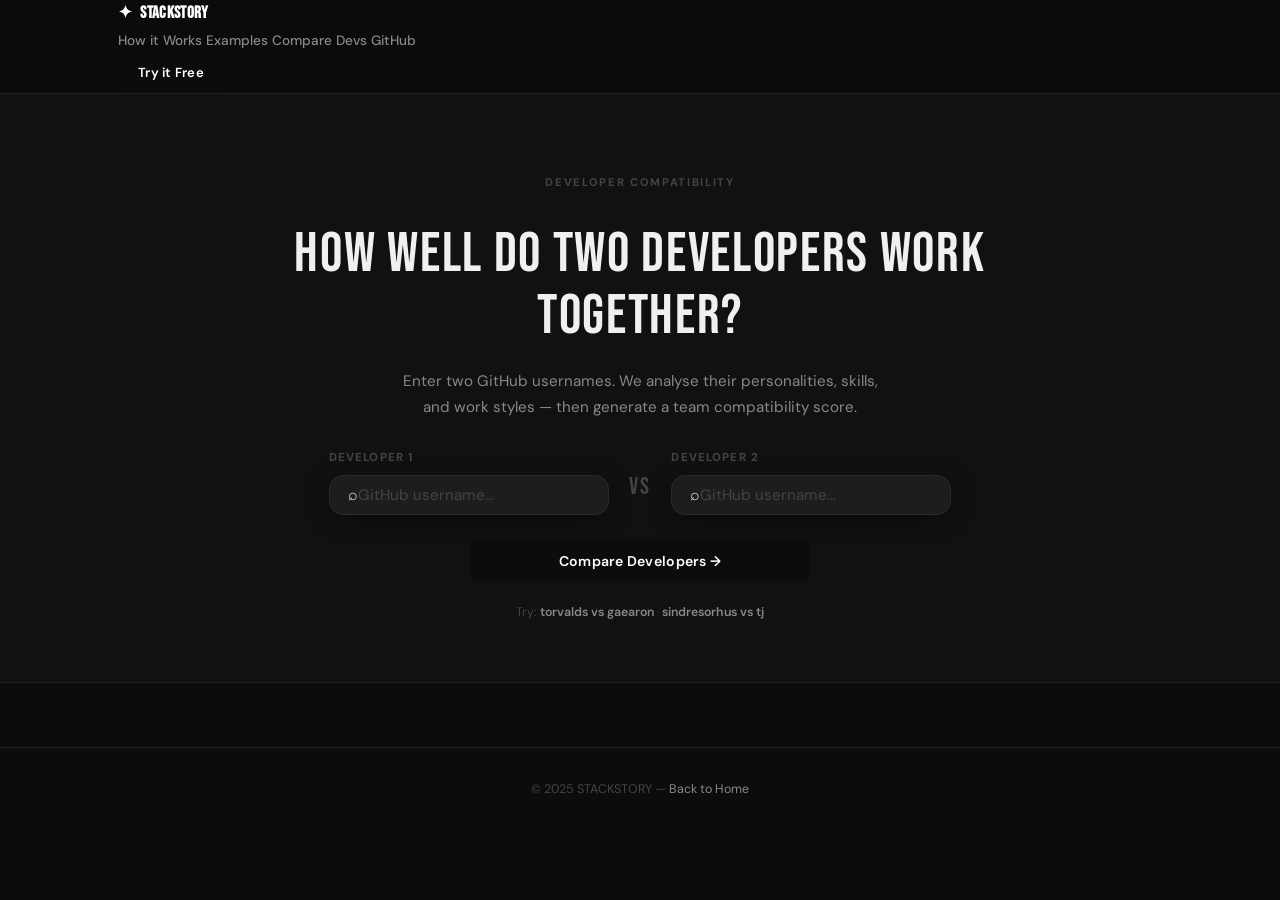
<file: compare.html>
<!DOCTYPE html>
<html lang="en">
<head>
    <meta charset="UTF-8">
    <meta name="viewport" content="width=device-width, initial-scale=1.0">
    <title>StackStory — Compare Two Developers</title>
    <link rel="stylesheet" href="main.css">
    <link rel="stylesheet" href="landing.css">
    <link rel="stylesheet" href="compare.css">
</head>
<body>

    <!-- NAVBAR -->
    <header class="navbar">
        <div class="container navbar-inner">
            <a href="index.html" class="navbar-logo">
                <span class="logo-icon">✦</span>
                StackStory
            </a> 
            <!-- Desktop Nav -->
            <nav class="navbar-links">
                <a href="#how-it-works">How it Works</a>
                <a href="#examples">Examples</a>
                <a href="compare.html">Compare Devs</a>
                <a href="https://github.com" target="_blank">GitHub</a>
            </nav>

            <!-- CTA -->
            <a href="#hero-search" class="btn-primary navbar-cta">Try it Free</a>

            <!-- Mobile Burger -->
            <button class="burger" id="burger" aria-label="Menu">
                <span></span>
                <span></span>
                <span></span>
            </button>

        </div>

        <!-- Mobile Menu -->
        <div class="mobile-menu" id="mobileMenu">
            <a href="#how-it-works" onclick="closeMobileMenu()">How it Works</a>
            <a href="#examples" onclick="closeMobileMenu()">Examples</a>
            <a href="compare.html" onclick="closeMobileMenu()">Compare Devs</a>
            <a href="https://github.com" target="_blank">GitHub</a>
            <a href="#hero-search" class="btn-primary" onclick="closeMobileMenu()">Try it Free</a>
        </div>
            
    </header>

    <!-- HERO -->
    <section class="compare-hero">
        <div class="container compare-hero-inner">
            <p class="section-label" style="text-align:center;">Developer Compatibility</p>
            <h1 class="compare-title">How well do two developers work together?</h1>
            <p class="compare-sub">Enter two GitHub usernames. We analyse their personalities, skills, and work styles — then generate a team compatibility score.</p>

            <!-- Search inputs -->
            <div class="compare-inputs">
                <div class="compare-input-wrap">
                    <p class="compare-input-label">Developer 1</p>
                    <div class="search-bar">
                        <span class="search-icon">⌕</span>
                        <input type="text" id="dev1Input"
                            placeholder="GitHub username..."
                            autocomplete="off" spellcheck="false"
                            onkeydown="if(event.key==='Enter')runCompare()">
                    </div>
                </div>

                <div class="compare-vs">VS</div>

                <div class="compare-input-wrap">
                    <p class="compare-input-label">Developer 2</p>
                    <div class="search-bar">
                        <span class="search-icon">⌕</span>
                        <input type="text" id="dev2Input"
                            placeholder="GitHub username..."
                            autocomplete="off" spellcheck="false"
                            onkeydown="if(event.key==='Enter')runCompare()">
                    </div>
                </div>
            </div>

            <button class="btn-primary compare-btn" onclick="runCompare()">
                Compare Developers →
            </button>

            <p class="compare-hint">Try: <span onclick="fillExample('torvalds','gaearon')">torvalds vs gaearon</span> · <span onclick="fillExample('sindresorhus','tj')">sindresorhus vs tj</span></p>
        </div>
    </section>

    <!-- LOADING -->
    <div class="compare-loading" id="compareLoading" style="display:none;">
        <div class="loading-spinner"></div>
        <p>Analysing compatibility...</p>
    </div>

    <!-- RESULTS -->
    <div class="compare-results" id="compareResults" style="display:none;">
        <div class="container">

            <!-- Compatibility Score -->
            <div class="compat-score-card" id="compatScoreCard"></div>

            <!-- Team Narrative -->
            <div class="team-narrative" id="teamNarrative"></div>

            <!-- Side by side profiles -->
            <div class="compare-grid">
                <div class="dev-card" id="dev1Card"></div>
                <div class="dev-card" id="dev2Card"></div>
            </div>

            <!-- Shared languages -->
            <div class="shared-section" id="sharedSection"></div>

            <!-- Share button -->
            <div style="text-align:center;margin-top:2.5rem;">
                <button class="btn-primary" onclick="shareCompare()">
                    Share This Comparison →
                </button>
            </div>

        </div>
    </div>

    <!-- ERROR -->
    <div class="compare-error" id="compareError" style="display:none;">
        <p>⚠️ Couldn't load one or both profiles. Check the usernames and try again.</p>
        <button class="btn-ghost" onclick="resetCompare()" style="margin-top:1rem;">Try Again</button>
    </div>

    <footer style="border-top:1px solid var(--border);padding:2rem 0;text-align:center;margin-top:4rem;">
        <p style="font-size:.78rem;color:var(--muted);">© 2025 STACKSTORY — <a href="index.html" style="color:var(--text-secondary);">Back to Home</a></p>
    </footer>
    <script src="utilis.js"></script> 
    <script src="api.js"></script>
    <script src="compare.js"></script>
</body>
</html>
</file>
<file: main.css>
/* ================================
   STACKSTORY — DESIGN SYSTEM v3
   main.css — Black & White Premium
================================ */

@import url('https://fonts.googleapis.com/css2?family=Bebas+Neue&family=DM+Sans:ital,wght@0,300;0,400;0,500;0,600;1,300&display=swap');

:root {
   --bg: #0C0C0C;
--surface: #111111;
--card: #161616;
--border: #222222;
--border-light: #2A2A2A;
--text: #F0F0F0;
--text-secondary: #888888;
--muted: #444444;
--white: #FFFFFF;
--black: #0C0C0C;
--green: #22C55E;
--red: #EF4444;

    --font-display: 'Bebas Neue', sans-serif;
    --font-body: 'DM Sans', sans-serif;

    --max-width: 1100px;
    --radius: 14px;
    --radius-sm: 8px;
    --radius-xs: 6px;

    --shadow-sm: 0 1px 4px rgba(0,0,0,0.06);
    --shadow-md: 0 4px 24px rgba(0,0,0,0.08);
    --shadow-lg: 0 12px 48px rgba(0,0,0,0.1);
}

*, *::before, *::after {
    margin: 0; padding: 0;
    box-sizing: border-box;
}

html { scroll-behavior: smooth; }

body {
    background: var(--bg);
    color: var(--text);
    font-family: var(--font-body);
    line-height: 1.6;
    -webkit-font-smoothing: antialiased;
    overflow-x: hidden;
}

a { text-decoration: none; color: inherit; }
img { display: block; max-width: 100%; }

.container {
    max-width: var(--max-width);
    margin: 0 auto;
    padding: 0 28px;
}

/* ---- BUTTONS ---- */
.btn-primary {
    display: inline-flex;
    align-items: center;
    gap: 8px;
    padding: 13px 26px;
    background: var(--black);
    color: var(--white);
    font-family: var(--font-body);
    font-size: .88rem;
    font-weight: 600;
    letter-spacing: .02em;
    border-radius: var(--radius-sm);
    border: none;
    cursor: pointer;
    transition: background .2s, transform .15s, box-shadow .2s;
    white-space: nowrap;
}
.btn-primary:hover {
    background: #222;
    transform: translateY(-2px);
    box-shadow: 0 8px 24px rgba(0,0,0,0.15);
}

.btn-ghost {
    display: inline-flex;
    align-items: center;
    gap: 8px;
    padding: 12px 24px;
    background: transparent;
    color: var(--text-secondary);
    font-family: var(--font-body);
    font-size: .88rem;
    font-weight: 500;
    border-radius: var(--radius-sm);
    border: 1.5px solid var(--border-dark);
    cursor: pointer;
    transition: border-color .2s, color .2s, background .2s;
    white-space: nowrap;
}
.btn-ghost:hover {
    border-color: var(--text);
    color: var(--text);
    background: var(--card);
}
</file>
<file: landing.css>
/* ================================
   STACKSTORY — LANDING v3
   landing.css — Black & White Premium
================================ */

/* ---- NAVBAR ---- */
.navbar {
    position: sticky;
    top: 0;
    z-index: 100;
    background: rgba(12,12,12,0.85);
    backdrop-filter: blur(20px);
    border-bottom: 1px solid var(--border);
}

.navbar-logo {
    display: flex;
    align-items: center;
    gap: 8px;
    font-family: var(--font-display);
    font-size: 1.05rem;
    font-weight: 700;
    color: var(--white);
    letter-spacing: .02em;
}

.logo-icon { color: var(--white); }

.navbar-links a {
    font-size: .85rem;
    font-weight: 500;
    color: var(--text-secondary);
    transition: color .2s;
}

.navbar-links a:hover { color: var(--white); }
.navbar-cta { font-size: .82rem; padding: 10px 20px; }

.burger {
    display: none;
    flex-direction: column;
    gap: 5px;
    background: none;
    border: none;
    cursor: pointer;
    padding: 4px;
}
.burger span {
    display: block;
    width: 22px;
    height: 1.5px;
    background: var(--text);
    border-radius: 2px;
}
.burger span:last-child { width: 14px; }

.mobile-menu {
    display: none;
    flex-direction: column;
    gap: 1.25rem;
    padding: 1.5rem 28px;
    border-top: 1px solid var(--border);
    background: var(--surface);
}
.mobile-menu.open { display: flex; }
.mobile-menu a {
    font-size: .95rem;
    font-weight: 500;
    color: var(--text-secondary);
}
.mobile-menu .btn-primary {
    width: fit-content;
    margin-top: .5rem;
}

@media (max-width: 768px) {
    .navbar-links, .navbar-cta { display: none; }
    .burger { display: flex; }
}

/* ---- HERO ---- */
/* ---- HERO ---- */
.hero {
    padding: 120px 0 100px;
    text-align: center;
    position: relative;
    overflow: hidden;
    background: var(--bg);
}

/* dark grid pattern like Vesta */
.hero::before {
    content: '';
    position: absolute;
    inset: 0;
    background-image:
        linear-gradient(rgba(255,255,255,0.04) 1px, transparent 1px),
        linear-gradient(90deg, rgba(255,255,255,0.04) 1px, transparent 1px);
    background-size: 60px 60px;
    pointer-events: none;
}

/* fade grid at bottom */
.hero::after {
    content: '';
    position: absolute;
    bottom: 0;
    left: 0;
    right: 0;
    height: 300px;
    background: linear-gradient(transparent, var(--bg));
    pointer-events: none;
}

.hero-inner {
    position: relative;
    z-index: 1;
    display: flex;
    flex-direction: column;
    align-items: center;
    gap: 1.75rem;
}

.hero-badge {
    display: inline-flex;
    align-items: center;
    gap: 8px;
    padding: 6px 16px;
    background: rgba(255,255,255,0.05);
    border: 1px solid var(--border-light);
    border-radius: 99px;
    font-size: .75rem;
    font-weight: 600;
    color: var(--text-secondary);
    letter-spacing: .04em;
}

.hero-title {
    font-family: var(--font-display);
    font-size: clamp(3rem, 9vw, 6rem);
    font-weight: 400;
    line-height: 1;
    letter-spacing: .03em;
    color: var(--white);
    max-width: 900px;
}

.hero-title-accent {
    color: var(--text-secondary);
    display: block;
}

.hero-sub {
    font-size: clamp(.95rem, 2vw, 1.05rem);
    color: var(--text-secondary);
    max-width: 440px;
    line-height: 1.75;
}

.search-bar {
    display: flex;
    align-items: center;
    background: rgba(255,255,255,0.05);
    border: 1px solid var(--border-light);
    border-radius: var(--radius);
    padding: 6px 6px 6px 18px;
    box-shadow: 0 4px 24px rgba(0,0,0,0.4);
    transition: border-color .2s;
}

.search-bar:focus-within {
    border-color: rgba(255,255,255,0.3);
}

.search-bar input {
    flex: 1;
    border: none;
    outline: none;
    background: transparent;
    font-family: var(--font-body);
    font-size: .95rem;
    color: var(--white);
}

.search-bar input::placeholder { color: var(--muted); }



.search-btn {
    flex-shrink: 0;
    padding: 10px 20px;
    font-size: .82rem;
    border-radius: var(--radius-xs);
}

.search-hint {
    margin-top: 12px;
    font-size: .77rem;
    color: var(--muted);
    text-align: left;
    padding-left: 4px;
}

.search-hint span {
    color: var(--text-secondary);
    font-weight: 600;
    cursor: pointer;
    transition: color .2s;
    border-bottom: 1px dashed var(--border-dark);
}
.search-hint span:hover {
    color: var(--text);
    border-color: var(--text);
}

.hero-proof {
    font-size: .8rem;
    color: var(--muted);
    animation: fadeUp .7s ease .4s both;
}
.hero-proof strong { color: var(--text-secondary); }

/* ---- MARQUEE ---- */
.marquee-wrap {
    overflow: hidden;
    border-top: 1px solid var(--border);
    border-bottom: 1px solid var(--border);
    padding: 14px 0;
    background: var(--card);
}

.marquee-track {
    display: flex;
    gap: 3rem;
    width: max-content;
    animation: marquee 24s linear infinite;
}

@keyframes marquee {
    from { transform: translateX(0); }
    to { transform: translateX(-50%); }
}

/* ---- SHARED ---- */
.section-label {
    font-size: .7rem;
    font-weight: 700;
    color: var(--muted);
    text-transform: uppercase;
    letter-spacing: .15em;
    margin-bottom: .75rem;
}

.section-heading {
    font-family: var(--font-display);
    font-size: clamp(2rem, 5vw, 3.5rem);
    font-weight: 400;
    color: var(--text);
    letter-spacing: .03em;
    line-height: 1.1;
    margin-bottom: 1rem;
}

.section-body {
    font-size: .95rem;
    color: var(--text-secondary);
    line-height: 1.75;
}

/* ---- SCROLL REVEAL ---- */
.reveal {
    opacity: 0;
    transform: translateY(24px);
    transition: opacity .65s ease, transform .65s ease;
}
.reveal.visible { opacity: 1; transform: none; }
.reveal.d1 { transition-delay: .1s; }
.reveal.d2 { transition-delay: .2s; }
.reveal.d3 { transition-delay: .3s; }

/* ---- PROBLEM SECTION ---- */
.problem-section {
    padding: 7rem 0;
    background: var(--bg);
    border-top: 1px solid var(--border);
}

.problem-card {
    background: var(--card);
    border: 1px solid var(--border);
    border-radius: var(--radius);
    padding: 1.25rem 1.5rem;
    display: flex;
    align-items: flex-start;
    gap: 1rem;
    transition: border-color .3s, transform .2s;
}

.problem-card:hover {
    border-color: var(--border-light);
    transform: translateX(6px);
}

.problem-card h3 {
    font-size: .9rem;
    font-weight: 700;
    color: var(--white);
    margin-bottom: .25rem;
}

.problem-card p {
    font-size: .82rem;
    color: var(--text-secondary);
    line-height: 1.55;
}

/* ---- HOW IT WORKS ---- */
.how-section {
    padding: 7rem 0;
    background: var(--surface);
    border-top: 1px solid var(--border);
}

.step-card {
    background: var(--card);
    border: 1px solid var(--border);
    border-radius: var(--radius);
    padding: 2rem;
    transition: border-color .2s, box-shadow .2s, transform .2s;
}

.step-card:hover {
    border-color: var(--border-light);
    transform: translateY(-4px);
}

.step-title {
    font-size: .95rem;
    font-weight: 700;
    color: var(--white);
    margin-bottom: .6rem;
}

/* ---- VALUE ---- */
.value-section {
    padding: 7rem 0;
    background: var(--bg);
    border-top: 1px solid var(--border);
}

.value-card {
    background: var(--card);
    border: 1px solid var(--border);
    border-radius: var(--radius);
    padding: 1.75rem;
    transition: border-color .2s, transform .2s;
}

.value-card:hover {
    border-color: var(--border-light);
    transform: translateY(-4px);
}

.value-card h3 {
    font-size: .9rem;
    font-weight: 700;
    color: var(--white);
    margin-bottom: .4rem;
}

/* ---- SOCIAL PROOF ---- */
.proof-section {
    padding: 7rem 0;
    background: var(--surface);
    border-top: 1px solid var(--border);
}

.proof-stat {
    background: var(--card);
    border: 1px solid var(--border);
    border-radius: var(--radius);
    padding: 2rem;
    text-align: center;
    transition: border-color .2s;
}

.proof-stat:hover { border-color: var(--border-light); }

/* ---- WHAT'S NEXT ---- */
.next-section {
    padding: 7rem 0;
    background: var(--bg);
    border-top: 1px solid var(--border);
}

.next-card {
    background: var(--card);
    border: 1px solid var(--border);
    border-radius: var(--radius);
    padding: 1.75rem;
    display: flex;
    flex-direction: column;
    gap: .85rem;
    transition: border-color .2s, transform .2s;
}

.next-card:hover {
    border-color: var(--border-light);
    transform: translateY(-4px);
}

.next-card h3 {
    font-size: .95rem;
    font-weight: 700;
    color: var(--white);
}

/* ---- BOTTOM CTA ---- */
.cta-section {
    padding: 8rem 0;
    background: var(--surface);
    border-top: 1px solid var(--border);
    text-align: center;
    position: relative;
    overflow: hidden;
}

/* subtle glow on CTA */
.cta-section::before {
    content: '';
    position: absolute;
    top: -200px;
    left: 50%;
    transform: translateX(-50%);
    width: 600px;
    height: 600px;
    background: radial-gradient(
        circle,
        rgba(255,255,255,0.03) 0%,
        transparent 70%
    );
    pointer-events: none;
}

/* ---- FOOTER ---- */
footer {
    background: var(--bg);
    border-top: 1px solid var(--border);
    padding: 2.5rem 0;
    text-align: center;
}

footer p { font-size: .78rem; color: var(--muted); }

footer a {
    color: var(--text-secondary);
    transition: color .2s;
}

footer a:hover { color: var(--white); }


/* ---- RESPONSIVE ---- */
@media (max-width: 900px) {
    .problem-inner { grid-template-columns: 1fr; gap: 3rem; }
    .steps-grid { grid-template-columns: 1fr; }
    .value-grid { grid-template-columns: repeat(2, 1fr); }
    .proof-stats { grid-template-columns: repeat(2, 1fr); }
    .next-grid { grid-template-columns: 1fr; }
}

@media (max-width: 600px) {
    .hero { padding: 80px 0 70px; }
    .value-grid { grid-template-columns: 1fr; }
    .search-bar {
        flex-direction: column;
        padding: 12px;
        gap: 10px;
        align-items: stretch;
    }
    .search-btn {
        width: 100%;
        justify-content: center;
    }
    .search-hint { text-align: center; }
}
</file>
<file: compare.css>
/* ================================
   STACKSTORY — COMPARE PAGE
   compare.css
================================ */

/* ---- HERO ---- */
.compare-hero {
    padding: 80px 0 60px;
    text-align: center;
    background: var(--surface);
    border-bottom: 1px solid var(--border);
}

.compare-hero-inner {
    display: flex;
    flex-direction: column;
    align-items: center;
    gap: 1.25rem;
}

.compare-title {
    font-family: var(--font-display);
    font-size: clamp(1.8rem, 5vw, 3.5rem);
    font-weight: 400;
    letter-spacing: .03em;
    color: var(--text);
    max-width: 700px;
    line-height: 1.1;
}

.compare-sub {
    font-size: .95rem;
    color: var(--text-secondary);
    max-width: 480px;
    line-height: 1.75;
}

.compare-inputs {
    display: flex;
    align-items: flex-end;
    gap: 1.25rem;
    width: 100%;
    max-width: 700px;
    margin-top: .5rem;
    flex-wrap: wrap;
    justify-content: center;
}

.compare-input-wrap {
    flex: 1;
    min-width: 200px;
    max-width: 280px;
}

.compare-input-label {
    font-size: .72rem;
    font-weight: 700;
    color: var(--muted);
    text-transform: uppercase;
    letter-spacing: .1em;
    margin-bottom: 8px;
    text-align: left;
}

.compare-vs {
    font-family: var(--font-display);
    font-size: 1.5rem;
    color: var(--muted);
    letter-spacing: .1em;
    padding-bottom: 8px;
    flex-shrink: 0;
}

.compare-btn {
    margin-top: .25rem;
    width: 100%;
    max-width: 340px;
    justify-content: center;
}

.compare-hint {
    font-size: .77rem;
    color: var(--muted);
    padding: 0 1rem;
    text-align: center;
}

.compare-hint span {
    color: var(--text-secondary);
    font-weight: 600;
    cursor: pointer;
    border-bottom: 1px dashed var(--border-dark);
    transition: color .2s;
}
.compare-hint span:hover { color: var(--text); }

/* ---- LOADING ---- */
.compare-loading {
    display: flex;
    flex-direction: column;
    align-items: center;
    justify-content: center;
    padding: 4rem 2rem;
    gap: 1rem;
    color: var(--text-secondary);
    font-size: .9rem;
}

/* ---- RESULTS ---- */
.compare-results { padding: 3rem 0 4rem; }

/* ---- COMPATIBILITY SCORE CARD ---- */
.compat-score-card {
    background: var(--surface);
    border: 1px solid var(--border);
    border-radius: var(--radius);
    padding: 2rem 1.5rem;
    text-align: center;
    margin-bottom: 1.25rem;
}

.compat-number {
    font-family: var(--font-display);
    font-size: clamp(3.5rem, 12vw, 6rem);
    line-height: 1;
    letter-spacing: .02em;
}

.compat-label {
    font-size: .7rem;
    font-weight: 700;
    color: var(--muted);
    text-transform: uppercase;
    letter-spacing: .15em;
    margin-bottom: .5rem;
}

.compat-verdict {
    font-size: 1.1rem;
    font-weight: 700;
    margin-top: .5rem;
}

.compat-bar-wrap {
    width: 100%;
    max-width: 400px;
    height: 6px;
    background: var(--border);
    border-radius: 99px;
    margin: 1rem auto 0;
    overflow: hidden;
}

.compat-bar {
    height: 100%;
    border-radius: 99px;
    transition: width 1s ease;
}

/* ---- TEAM NARRATIVE ---- */
.team-narrative {
    background: var(--bg);
    border: 1px solid var(--border);
    border-radius: var(--radius);
    padding: 1.5rem;
    margin-bottom: 1.25rem;
}

.narrative-label {
    font-size: .7rem;
    font-weight: 700;
    color: var(--muted);
    text-transform: uppercase;
    letter-spacing: .12em;
    margin-bottom: .75rem;
}

.narrative-text {
    font-size: .95rem;
    color: var(--text);
    line-height: 1.75;
    font-style: italic;
}

/* ---- SIDE BY SIDE DEV CARDS ---- */
.compare-grid {
    display: grid;
    grid-template-columns: 1fr 1fr;
    gap: 1.25rem;
    margin-bottom: 1.25rem;
}

.dev-card {
    background: var(--surface);
    border: 1px solid var(--border);
    border-radius: var(--radius);
    padding: 1.5rem;
    min-width: 0;
}

.dev-card-header {
    display: flex;
    align-items: center;
    gap: .75rem;
    margin-bottom: 1.25rem;
    padding-bottom: 1.25rem;
    border-bottom: 1px solid var(--border);
}

.dev-avatar {
    width: 44px;
    height: 44px;
    border-radius: 50%;
    border: 2px solid var(--border);
    flex-shrink: 0;
}

.dev-card-name {
    font-size: .9rem;
    font-weight: 700;
    color: var(--text);
    margin-bottom: 2px;
    word-break: break-word;
}

.dev-card-login {
    font-size: .75rem;
    color: var(--muted);
}

.dev-stat-row {
    display: flex;
    justify-content: space-between;
    align-items: center;
    padding: .55rem 0;
    border-bottom: 1px solid var(--border);
    font-size: .8rem;
    gap: .5rem;
}

.dev-stat-row:last-of-type { border-bottom: none; }

.dev-stat-key {
    color: var(--text-secondary);
    flex-shrink: 0;
}
.dev-stat-val { font-weight: 600; color: var(--text); text-align: right; }
.dev-stat-win { color: #16A34A; font-weight: 700; }

.dev-personality-badge {
    display: inline-flex;
    align-items: center;
    gap: 6px;
    margin-top: 1rem;
    padding: 5px 10px;
    background: var(--card);
    border: 1px solid var(--border);
    border-radius: 99px;
    font-size: .72rem;
    font-weight: 600;
    color: var(--text-secondary);
}

/* ---- SHARED LANGUAGES ---- */
.shared-section {
    background: var(--surface);
    border: 1px solid var(--border);
    border-radius: var(--radius);
    padding: 1.5rem;
}

.shared-title {
    font-size: .7rem;
    font-weight: 700;
    color: var(--muted);
    text-transform: uppercase;
    letter-spacing: .12em;
    margin-bottom: 1rem;
}

.shared-langs {
    display: flex;
    flex-wrap: wrap;
    gap: .5rem;
}

.shared-lang-tag {
    display: inline-flex;
    align-items: center;
    gap: 6px;
    padding: 5px 10px;
    background: var(--bg);
    border: 1px solid var(--border);
    border-radius: 99px;
    font-size: .75rem;
    font-weight: 600;
    color: var(--text);
}

.lang-dot {
    width: 8px;
    height: 8px;
    border-radius: 50%;
    flex-shrink: 0;
}

/* ---- ERROR ---- */
.compare-error {
    text-align: center;
    padding: 4rem 2rem;
    color: var(--text-secondary);
    font-size: .9rem;
}

/* ---- RESPONSIVE ---- */
@media (max-width: 768px) {
    .compare-hero { padding: 60px 0 40px; }

    .compare-inputs {
        flex-direction: column;
        align-items: stretch;
        max-width: 100%;
        gap: .75rem;
    }

    .compare-input-wrap {
        max-width: 100%;
        min-width: unset;
    }

    .compare-vs {
        text-align: center;
        padding: 0;
        font-size: 1.1rem;
    }

    .compare-btn {
        max-width: 100%;
    }

    .compare-grid {
        grid-template-columns: 1fr;
    }

    .compat-score-card { padding: 1.5rem 1rem; }

    .compare-results { padding: 2rem 0 3rem; }
}

@media (max-width: 480px) {
    .dev-stat-row { font-size: .75rem; }
    .dev-card { padding: 1.25rem 1rem; }
    .team-narrative { padding: 1.25rem; }
    .shared-section { padding: 1.25rem; }
}
</file>
